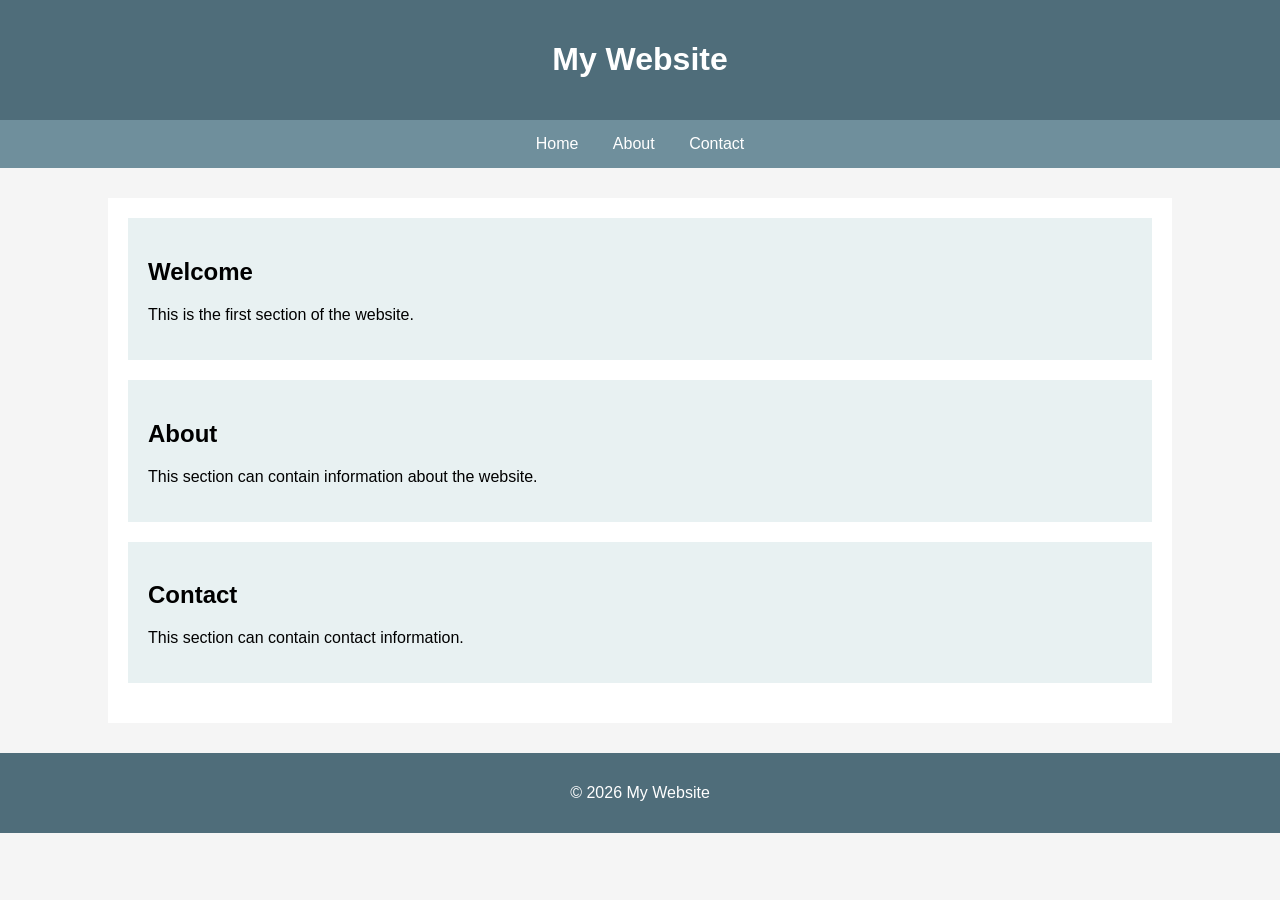
<file: index.html>
<!DOCTYPE html>
<html lang="en">

<head>
   <link rel="icon" type="image/x-icon" href="./favicon.ico?v=2">
    <meta charset="UTF-8">
    <meta name="viewport" content="width=device-width, initial-scale=1.0">

    <title>My Website</title>

    <link rel="stylesheet" href="style.css">
</head>

<body>

    <header>
        <h1>My Website</h1>
    </header>

    <nav>
        <a href="#">Home</a>
        <a href="#">About</a>
        <a href="#">Contact</a>
    </nav>

    <main>

        <section>
            <h2>Welcome</h2>
            <p>This is the first section of the website.</p>
        </section>

        <section>
            <h2>About</h2>
            <p>This section can contain information about the website.</p>
        </section>

        <section>
            <h2>Contact</h2>
            <p>This section can contain contact information.</p>
        </section>

    </main>

    <footer>
        <p>&copy; 2026 My Website</p>
    </footer>

    <script src="script.js"></script>

</body>

</html>
</file>
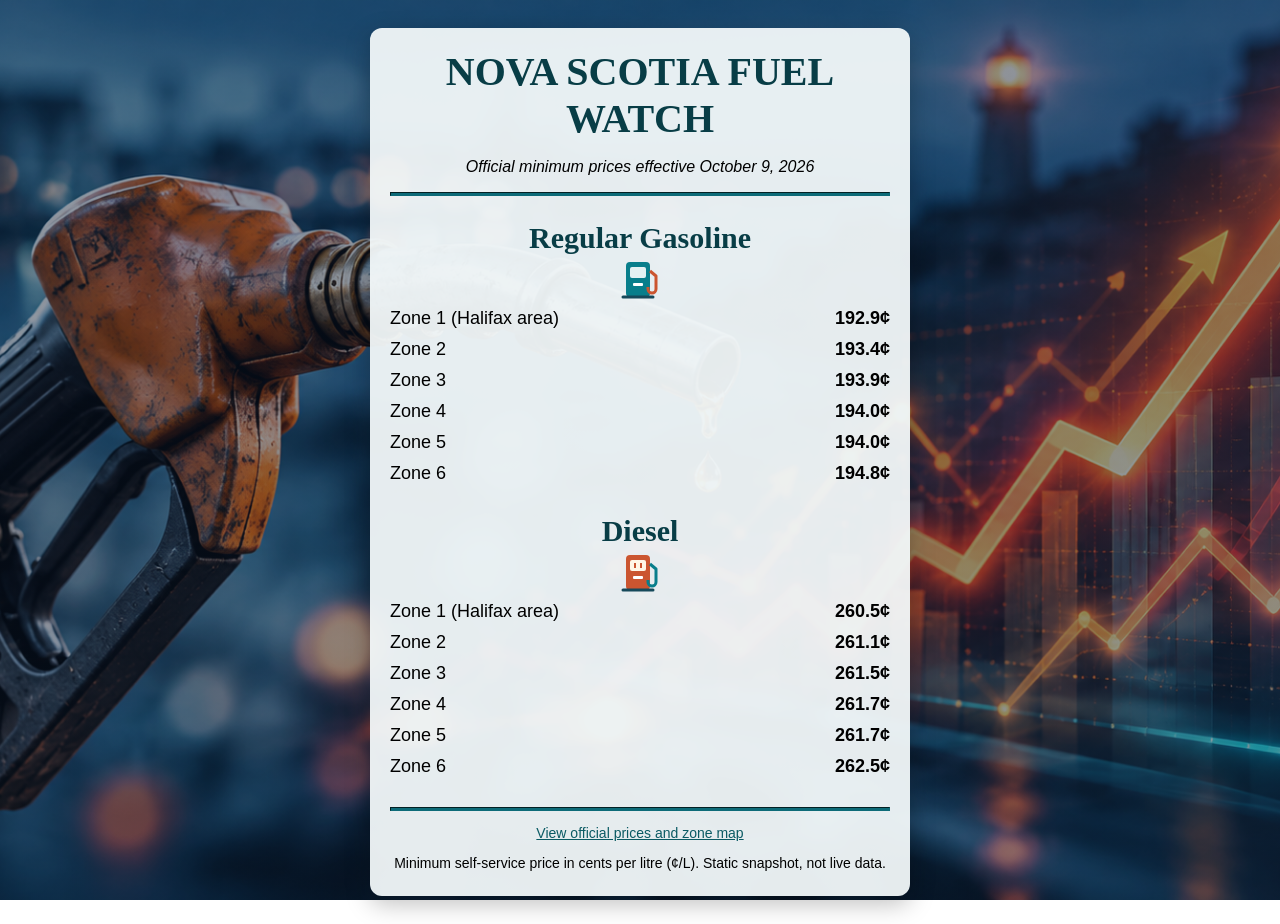
<file: gas/index.html>
<!DOCTYPE html>
<html lang="en">
  <head>
    <meta charset="utf-8" />
    <meta name="viewport" content="width=device-width, initial-scale=1.0" />
    <title>Nova Scotia Fuel Watch</title>
    <link href="styles.css" rel="stylesheet" />
  </head>
  <body>
    <div class="menu">
      <main>
        <h1>NOVA SCOTIA FUEL WATCH</h1>
        <p class="established">Official minimum prices effective October 9, 2026</p>
        <hr>
        <section>
          <h2>Regular Gasoline</h2>
          <img src="assets/gasoline.svg" alt="gasoline pump icon" />
          <article class="item">
            <p class="flavor">Zone 1 (Halifax area)</p><p class="price">192.9¢</p>
          </article>
          <article class="item">
            <p class="flavor">Zone 2</p><p class="price">193.4¢</p>
          </article>
          <article class="item">
            <p class="flavor">Zone 3</p><p class="price">193.9¢</p>
          </article>
          <article class="item">
            <p class="flavor">Zone 4</p><p class="price">194.0¢</p>
          </article>
          <article class="item">
            <p class="flavor">Zone 5</p><p class="price">194.0¢</p>
          </article>
          <article class="item">
            <p class="flavor">Zone 6</p><p class="price">194.8¢</p>
          </article>
        </section>
        <section>
          <h2>Diesel</h2>
          <img src="assets/diesel.svg" alt="diesel fuel pump icon" />
          <article class="item">
            <p class="dessert">Zone 1 (Halifax area)</p><p class="price">260.5¢</p>
          </article>
          <article class="item">
            <p class="dessert">Zone 2</p><p class="price">261.1¢</p>
          </article>
          <article class="item">
            <p class="dessert">Zone 3</p><p class="price">261.5¢</p>
          </article>
          <article class="item">
            <p class="dessert">Zone 4</p><p class="price">261.7¢</p>
          </article>
          <article class="item">
            <p class="dessert">Zone 5</p><p class="price">261.7¢</p>
          </article>
          <article class="item">
            <p class="dessert">Zone 6</p><p class="price">262.5¢</p>
          </article>
        </section>
      </main>
      <hr class="bottom-line">
      <footer>
        <address>
          <p>
            <a href="https://nserbt.ca/nseb/mandates/gasoline-diesel-pricing/gasoline-diesel-prices-zone-map" target="_blank" rel="noopener noreferrer">View official prices and zone map</a>
          </p>
          <p class="address">Minimum self-service price in cents per litre (¢/L). Static snapshot, not live data.</p>
        </address>
      </footer>
    </div>
  </body>
</html>
</file>
<file: style.css>
body {
    margin: 0;
    font-family: Arial, sans-serif;
    background-color: #f5f5f5;
}

header {
    background-color: #4f6d7a;
    color: white;
    text-align: center;
    padding: 20px;
}

nav {
    background-color: #6f8f9c;
    text-align: center;
    padding: 15px;
}

nav a {
    color: white;
    text-decoration: none;
    margin: 15px;
}

main {
    width: 80%;
    margin: 30px auto;
    background-color: white;
    padding: 20px;
}

section {
    background-color: #e8f1f2;
    margin-bottom: 20px;
    padding: 20px;
}

footer {
    background-color: #4f6d7a;
    color: white;
    text-align: center;
    padding: 15px;
}
</file>
<file: gas/styles.css>
body {
  background-image: linear-gradient(rgba(10, 25, 47, 0.45), rgba(10, 25, 47, 0.45)), url("fuel.png");
  font-family: sans-serif;
  padding: 20px;
  background-size: cover;
  background-position: center;
  background-repeat: no-repeat;
  background-attachment: fixed;
}

h1 {
  font-size: 40px;
  margin-top: 0;
  margin-bottom: 15px;
}

h2 {
  font-size: 30px;
}

.established {
  font-style: italic;
}

h1, h2, p {
  text-align: center;
}

.menu {
  width: 80%;
  background-color: rgba(244, 249, 250, 0.94);
  margin-left: auto;
  margin-right: auto;
  padding: 20px;
  max-width: 500px;
  border-radius: 12px;
  box-shadow: 0 8px 25px rgba(0, 0, 0, 0.25);
}

img {
  display: block;
  margin-left: auto;
  margin-right: auto;
  margin-top: -25px;
}

hr {
  height: 2px;
  background-color: #0d6b78;
  border-color: #0d6b78;
}

.bottom-line {
  margin-top: 25px;
}

h1, h2 {
  font-family: Impact, serif;
  color: #083d46;
}

.item p {
  display: inline-block;
  margin-top: 5px;
  margin-bottom: 5px;
  font-size: 18px;
}

.flavor, .dessert {
  text-align: left;
  width: 75%;
}

.price {
  text-align: right;
  width: 25%;
  font-weight: bold;
}

/* FOOTER */

footer {
  font-size: 14px;
}

address {
  font-style: normal;
}

.address {
  margin-bottom: 5px;
}

a {
  color: #0a5a63;
}

a:visited {
  color: #0a5a63;
}

a:hover {
  color: #c65a1e;
}

a:active {
  color: #c65a1e;
}
</file>
